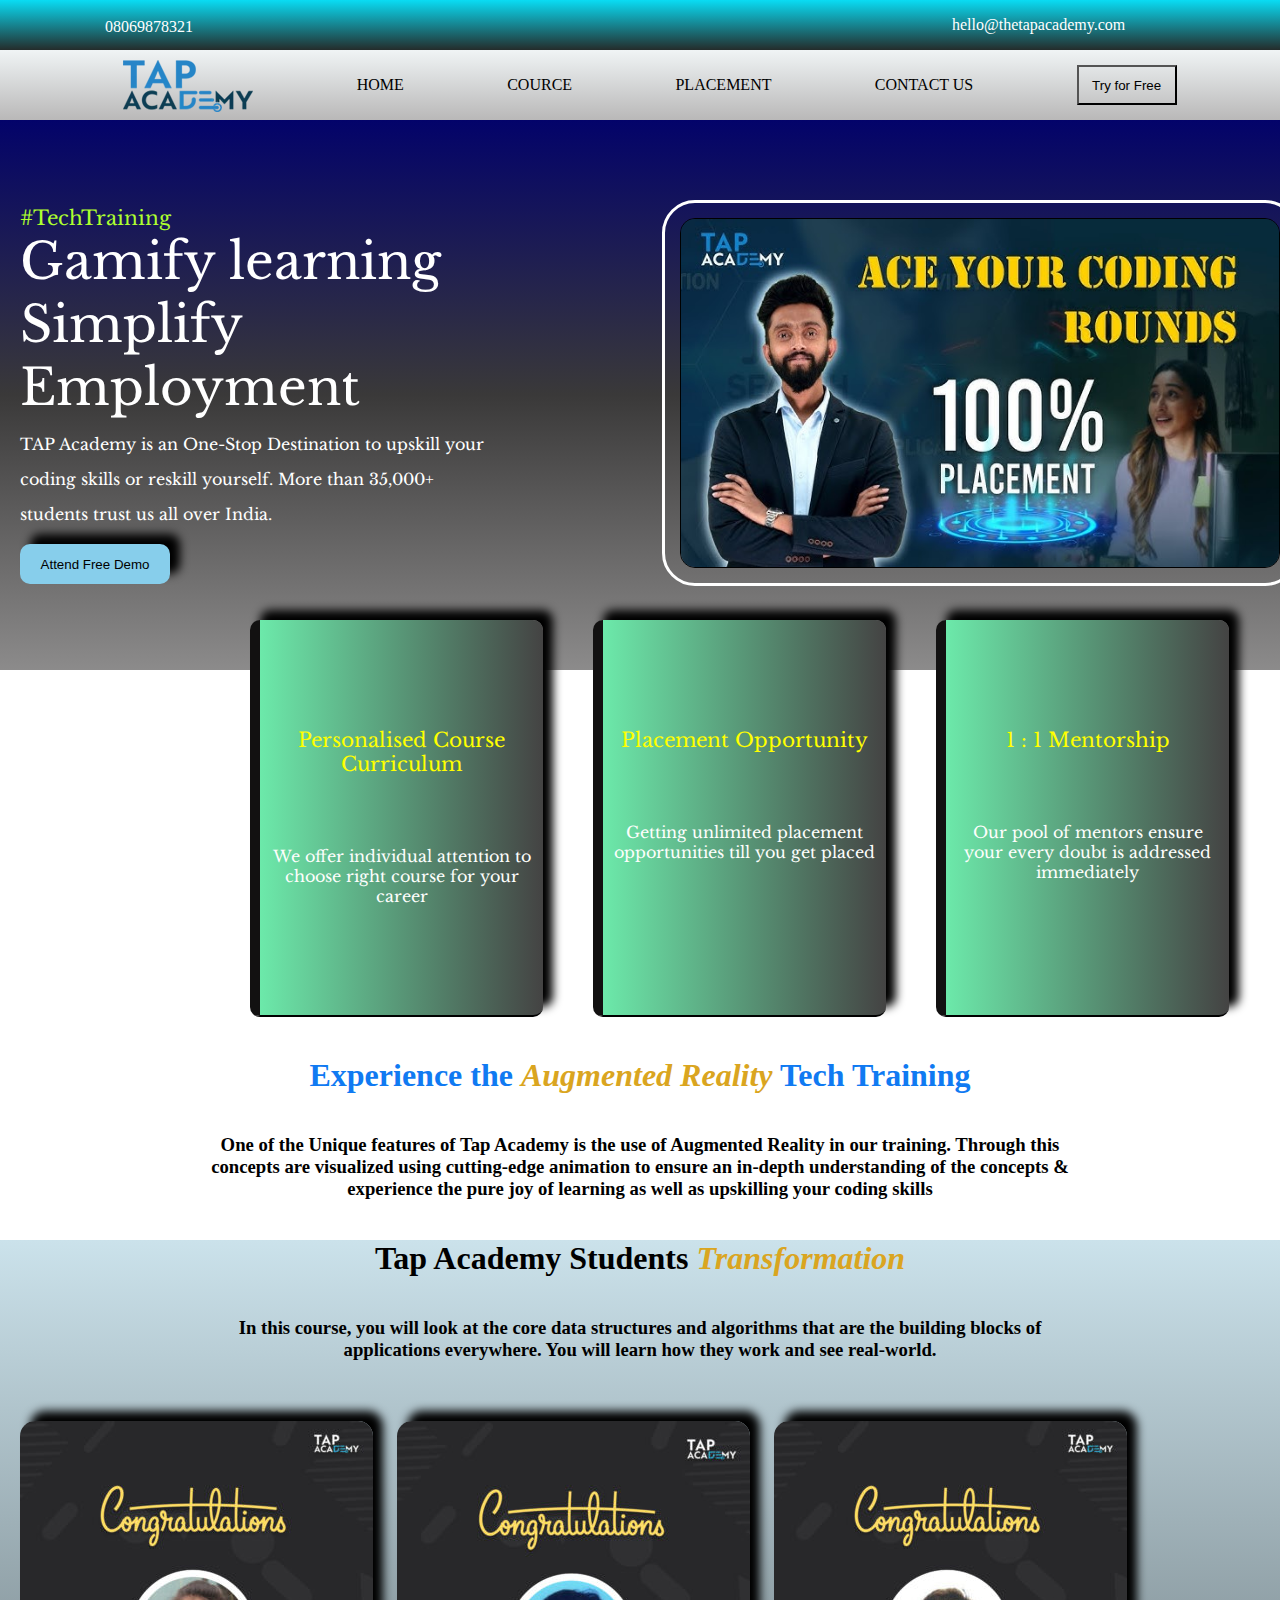
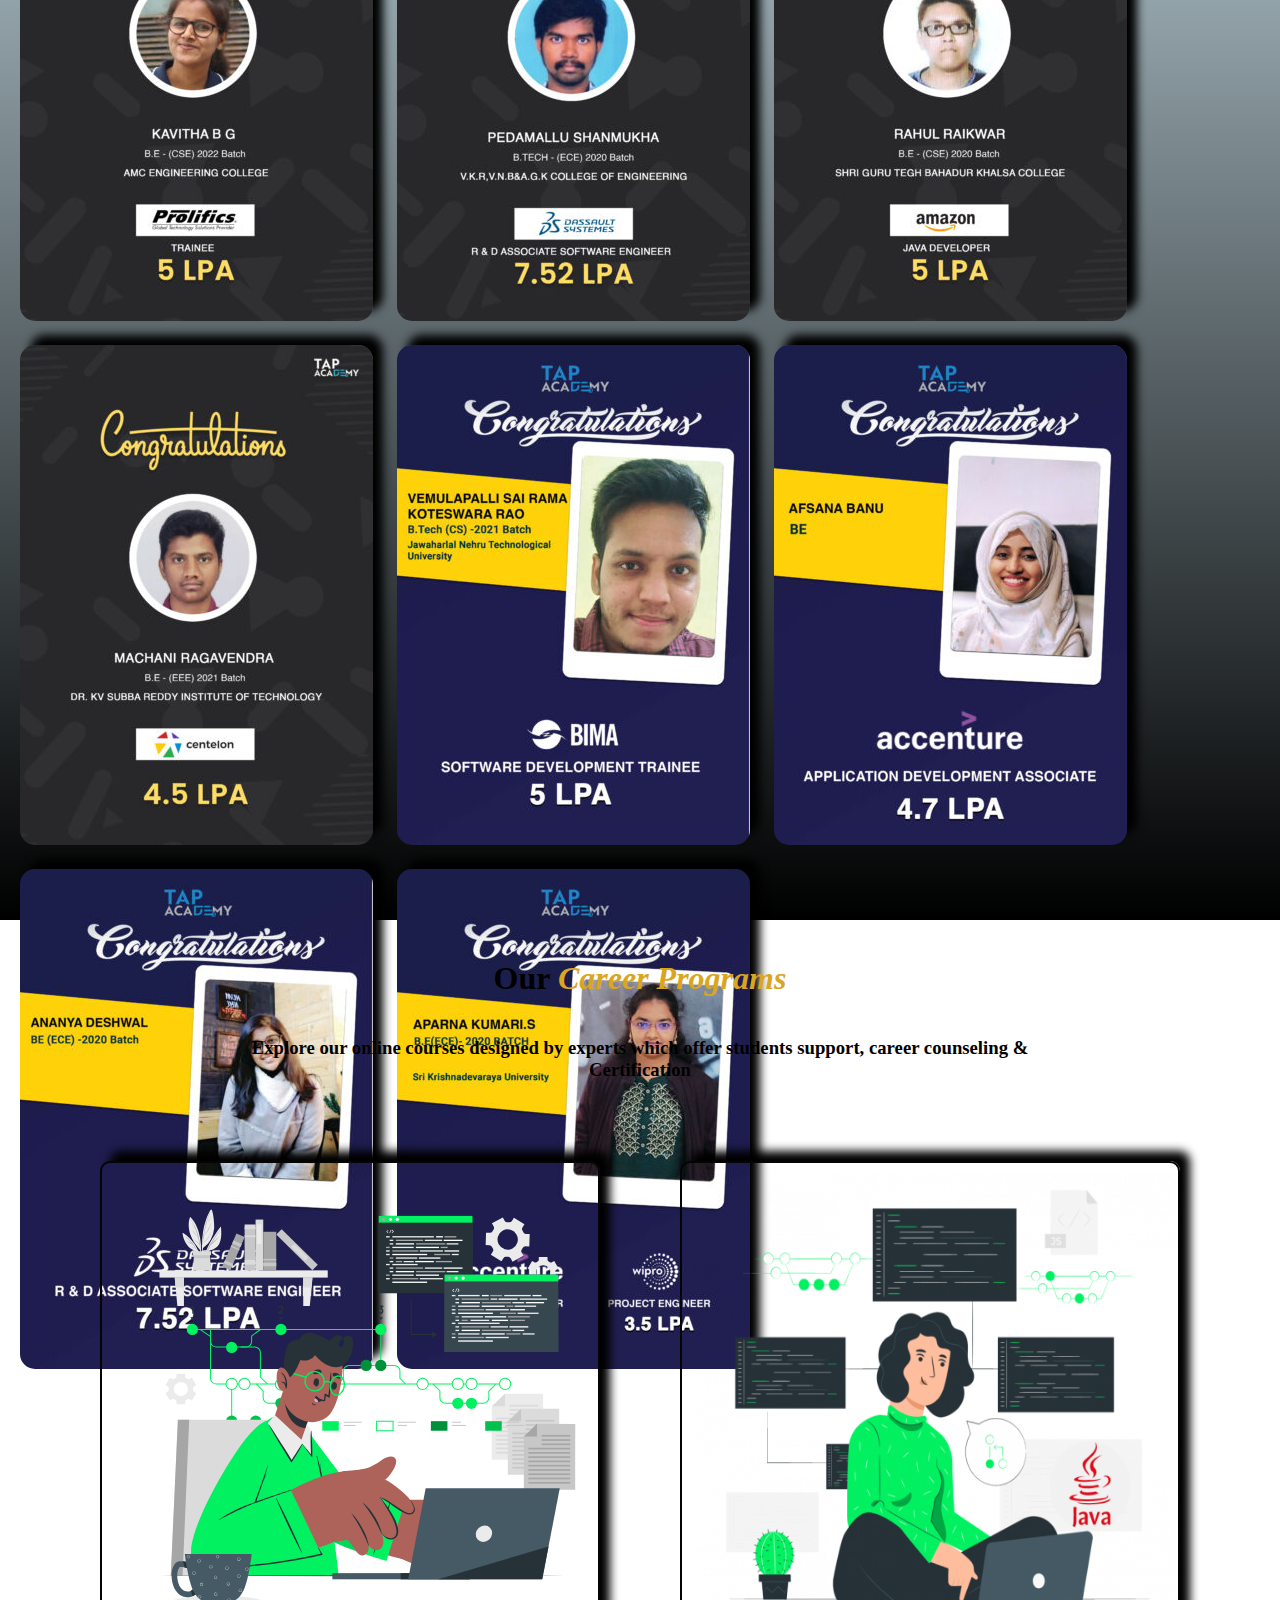
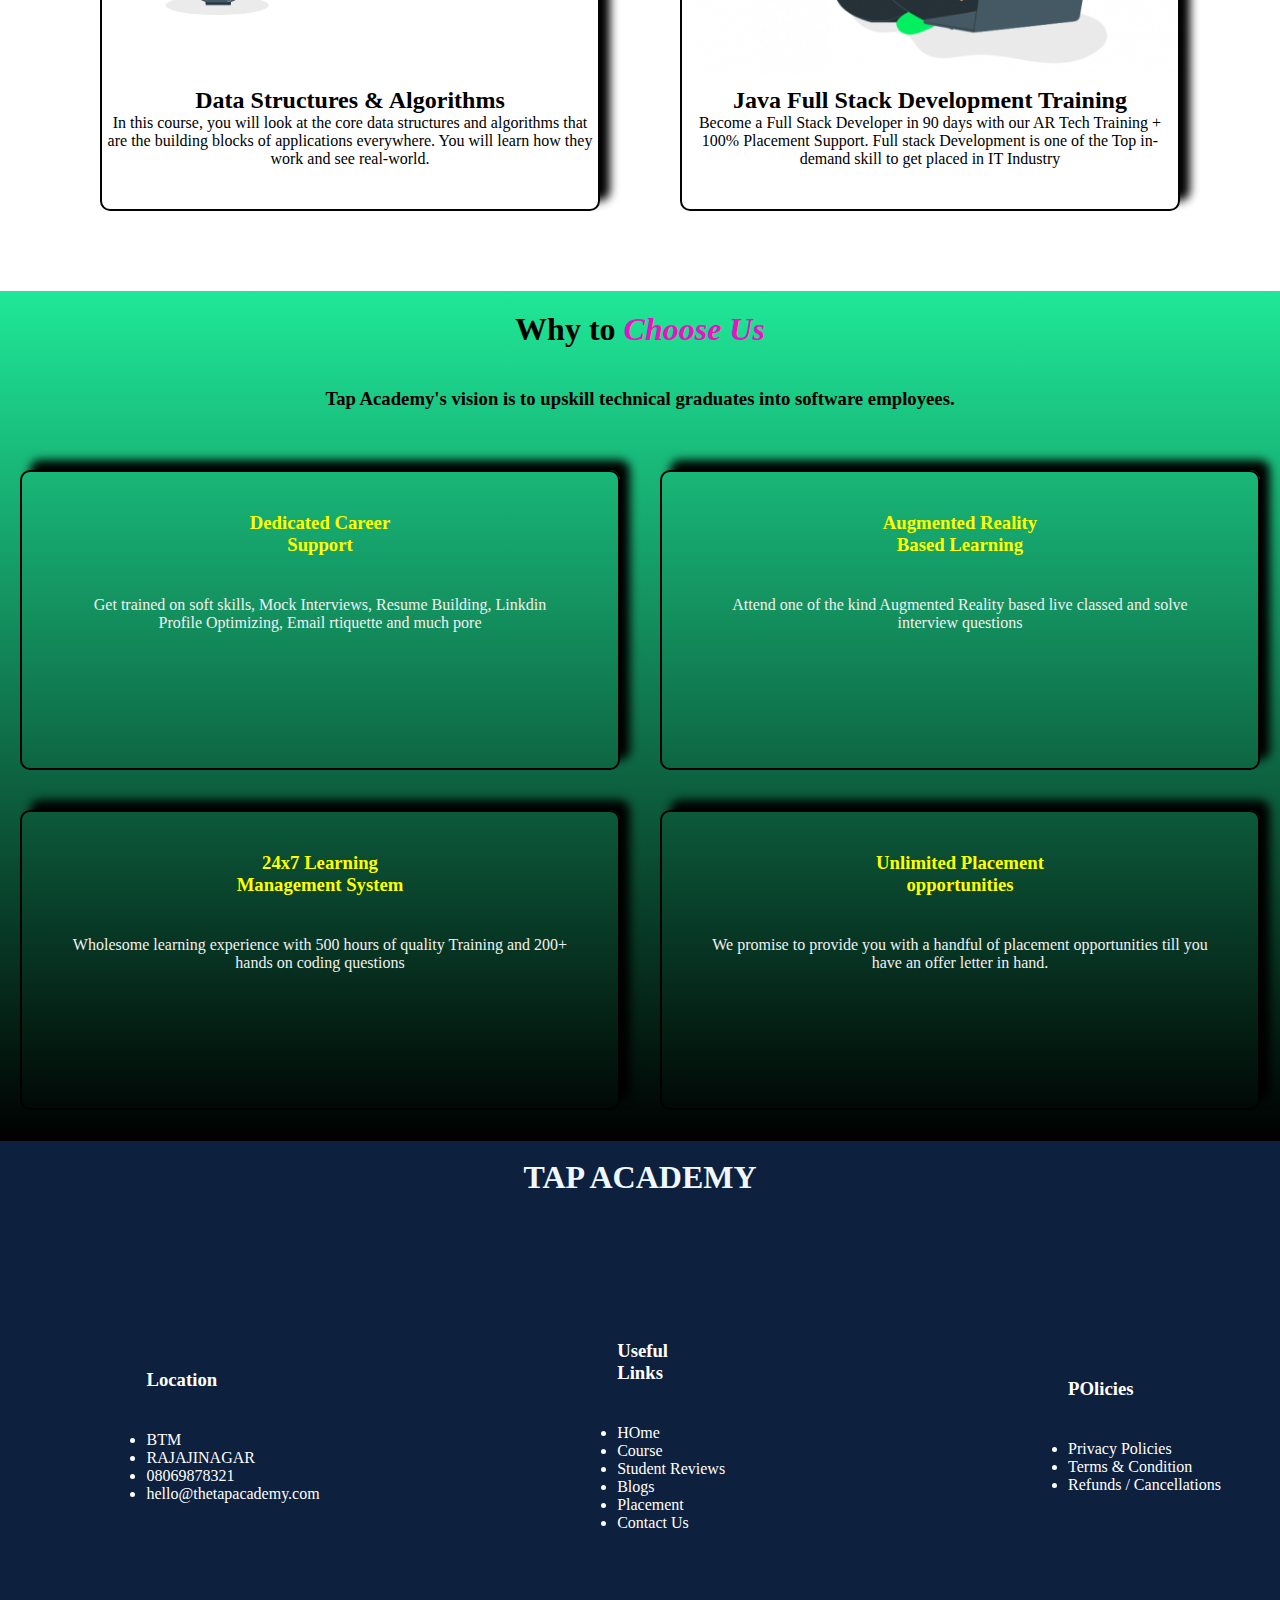
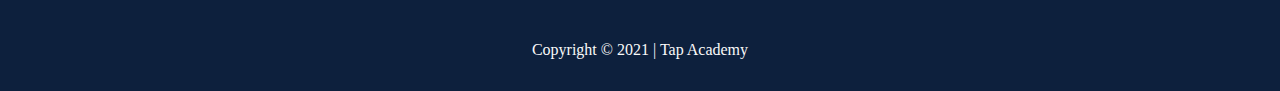
<file: index.html>
<!DOCTYPE html>
<html lang="en">
<head>
    <meta charset="UTF-8">
    <meta name="viewport" content="width=device-width, initial-scale=1.0">
    <title>Tap Academy</title>
    <link rel="stylesheet" href="tap.css">
    <link rel="stylesheet" href="https://cdnjs.cloudflare.com/ajax/libs/font-awesome/6.4.2/css/all.min.css" integrity="sha512-z3gLpd7yknf1YoNbCzqRKc4qyor8gaKU1qmn+CShxbuBusANI9QpRohGBreCFkKxLhei6S9CQXFEbbKuqLg0DA==" crossorigin="anonymous" referrerpolicy="no-referrer" />

</head>
<body>
    <header>
        <div class="nav-bar-1">
            <p><i class="fa-solid fa-phone icon1"></i>08069878321</p>
            <div class="icon">
                <p><i class="fa-solid fa-envelope icon2"></i><a href="mailto:hello@thetapacademy.com">hello@thetapacademy.com</a></p>
                <a href="https://www.youtube.com/@TAPACADEMY" target="_blank"><i class="fa-brands fa-youtube icon2"></i></a>
                <a href="https://www.instagram.com/tapacademy.online/" target="_blank"><i class="fa-brands fa-instagram icon2"></i></a>
            </div>
        </div>
        <div class="nav-bar-2">
            <div class="logo"><img src="tap-logo.webp" alt="tap academy logo"></div>
            <a href="index.html"><p class="nav-link">HOME</p></a>
            <div class="dropdown">
                <a href="" class="dropbtn nav-link" ><p class="nav-link">COURCE</p></a>
                <div class="dropdown-content">
                <a href="course1.html">Java Full Stack Course</a>
                <a href="">Data Structure and Algorithim</a>
                </div>
            </div>
            <a href="Placement.html" ><p class="nav-link">PLACEMENT</p></a>
            <a href="contact.html" ><p class="nav-link">CONTACT US</p></a>
            <button class="nav-but">Try for Free</button>
        </div>
    </header>
    <body>
        <div class="main-body">
            <div class="main-cont">
                <p style="font-size: 20px; color: greenyellow;">#TechTraining</p>
                <p style="font-size: 50px;">Gamify learning Simplify </p>
                <p style="font-size: 50px;">Employment</p>
                <p class="body-para">TAP Academy is an One-Stop Destination to upskill your</p>
                <p class="body-para">coding skills or reskill yourself. More than 35,000+</p>
                <p class="body-para">students trust us all over India.</p>
                <button class="demo-but">Attend Free Demo</button>
            </div>
            <div class="video">
                <a href="https://www.youtube.com/watch?v=YRE8jYq4Nvg" target="_blank"><img class="body-iframe-img" src="iframe.jpg" alt="" width="600" height="350"></a>
            </div>
        </div>
        <div class="container">
            <div class="sub-box">
                <i class="fa-solid fa-laptop fa-bounce box"></i>
                <p class="box-text">Personalised Course Curriculum</p>
                <p  class="box-2nd-con" style="text-align: center;">We offer individual attention to choose right course for your career</p>
            </div>
            <div class="sub-box">
                <i class="fa-solid fa-bag-shopping fa-bounce box"></i>
                <p class="box-text">Placement Opportunity</p>
                <p class="box-2nd-con"  style="text-align: center;">Getting unlimited placement opportunities till you get placed</p>
            </div>
            <div class="sub-box">
                <i class="fa-solid fa-headphones fa-bounce box"></i>
                <p class="box-text">1 : 1 Mentorship</p>
                <p  class="box-2nd-con" style="text-align: center;">Our pool of mentors ensure your every doubt is addressed immediately</p>
            </div>
        </div>
        <div class="second-body">
            <h1 style="color: rgb(16, 122, 242); text-align: center;">Experience the <i style="color: goldenrod;">Augmented Reality</i> Tech Training</h1>
            <h3 style="text-align: center;">One of the Unique features of Tap Academy is the use of Augmented Reality in our training.  Through this concepts are visualized using cutting-edge animation to ensure an in-depth understanding of the concepts & experience the pure joy of learning as well as upskilling your coding skills</h3>
        </div>
        <div class="placement">
            <h1 style="text-align: center;">
                Tap Academy Students <i  style="color: goldenrod;">Transformation</i>
            </h1>
            <h3 style="text-align: center;">In this course, you will look at the core data structures and algorithms that are the building blocks of applications everywhere. You will learn how they work and see real-world.</h3>
            <img src="p1.jpg" alt="">
            <img src="p2.jpg" alt="">
            <img src="p3.jpg" alt="">
            <img src="p4.jpg" alt="">
            <img src="p5.jpg" alt="">
            <img src="p6.jpg" alt="">
            <img src="p7.jpg" alt="">
            <img src="p8.jpg" alt="">
        </div>
        <h1 style="text-align: center;">
            Our <i  style="color: goldenrod;">Career Programs</i>
        </h1>
        <h3 style="text-align: center;">Explore our online courses designed by experts which offer students support, career counseling & Certification</h3>
        <div class="third-body">
            <div class="third-body-item">
                <img src="wel.svg" alt="" class="th-b-img">
                <h2 style="text-align: center;">
                    Data Structures & Algorithms</h2>
                <p style="text-align: center;">In this course, you will look at the core data structures and algorithms that are the building blocks of applications everywhere. You will learn how they work and see real-world.</p>
            </div>
            <div class="third-body-item">
                <img src="wel2.png" alt="" class="th-b-img">
                <h2 style="text-align: center;">Java Full Stack Development Training</h2>
                <p style="text-align: center;">Become a Full Stack Developer in 90 days with our AR Tech Training + 100% Placement Support. Full stack Development is one of the Top in-demand skill to get placed in IT Industry</p>
            </div>
        </div>
        <div class="forth-body">
            <h1 style="text-align: center; padding-top: 20px;">Why to <i style="color: rgb(241, 14, 195); ">Choose Us</i></h1>
            <h3 style="text-align: center;">Tap Academy's vision is to upskill technical graduates into software employees. </h3>
            <div class="forth-item" style="text-align: center;">
                <div class="fo-items">
                    <h3>
                    Dedicated Career Support
                    </h3>
                    <p>Get trained on soft skills, Mock Interviews, Resume Building, Linkdin Profile Optimizing, Email rtiquette and much pore</p>
                </div>
                <div class="fo-items">
                    <h3>
                        Augmented Reality Based Learning
                    </h3>
                <p>
                    Attend one of the kind Augmented Reality based live classed and solve interview questions
                </p>
            </div>
                <div class="fo-items">
                    <h3>
                        24x7 Learning Management System
                    </h3>
                    <p>
                        Wholesome learning experience with 500 hours of quality Training and 200+ hands on coding questions
                    </p>
                </div>
                <div class="fo-items">
                    <h3>
                        Unlimited Placement opportunities
                    </h3>
                    <p>
                        We promise to provide you with a handful of placement opportunities till you have an offer letter in hand.
                    </p>
            </div>
            </div>
        </div>
    </body>
    <footer>
        <div class="footer">
            <div class="footer-elements">
                <h3>Location</h3>
                <ul>
                    <li>BTM</li>
                    <li>RAJAJINAGAR</li>
                    <li>08069878321</li>
                    <li>hello@thetapacademy.com</li>
                </ul>
            </div>
            <div class="footer-elements">
                <h3>Useful Links</h3>
                <ul>
                    <li>HOme</li>
                    <li>Course</li>
                    <li>Student Reviews</li>
                    <li>Blogs</li>
                    <li>Placement</li>
                    <li>Contact Us</li>
                </ul>
            </div>
            <div class="footer-elements">
                <h3>POlicies</h3>
                <ul>
                    <li>Privacy Policies</li>
                    <li>Terms & Condition</li>
                    <li>Refunds / Cancellations</li>
                </ul>
            </div>
        </div>
        <p class="footerp" style="text-align: center;">Copyright © 2021 | Tap Academy</p>   
        <h4 style="text-align: center; font-size: xx-large; margin-top: -500px; color: aliceblue;">TAP ACADEMY</h4>            

    </footer>
</body>
</html>
</file>
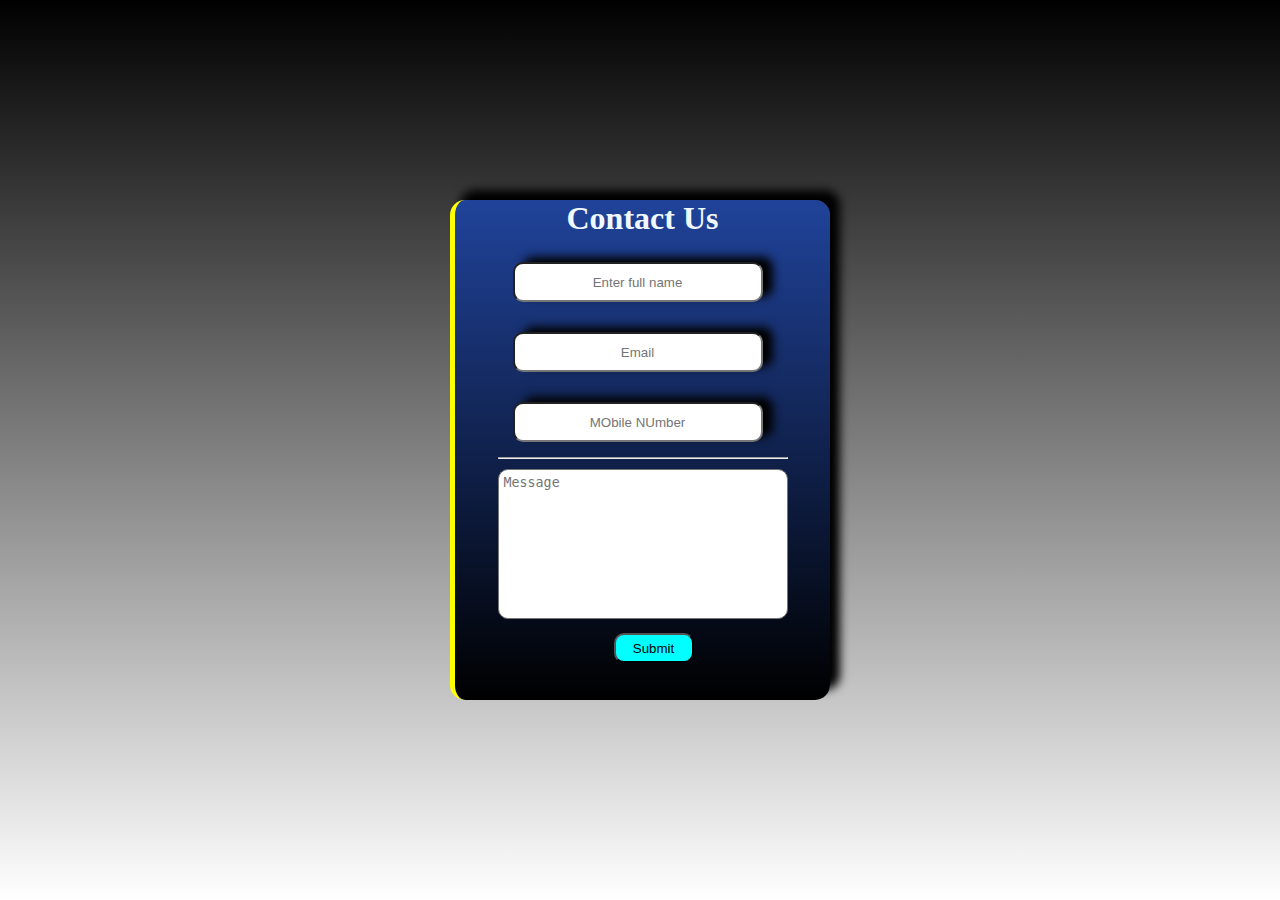
<file: contact.html>
<!DOCTYPE html>
<html lang="en">
<head>
    <meta charset="UTF-8">
    <meta name="viewport" content="width=device-width, initial-scale=1.0">
    <title>Document</title>
    <link rel="stylesheet" href="contact.css">
</head>
<body>
    <div class="contact">
        <div class="main-con">
            <div class="container">
                <form action="">
                    <h1>Contact Us</h1>
                    <label for="name"></label>
                    <input class="form" type="text" id="name" placeholder="Enter full name" style="text-align: center;"><br>
                    <label for="email"></label>
                    <input class="form" type="text" name="" id="email" placeholder="Email" style="text-align: center;"><br>
                    <label for="mob-number" ></label>
                    <input class="form" type="text" id="mob-number" maxlength="10" placeholder="MObile NUmber" style="text-align: center;"><br>
                    <hr>
                    <textarea name="" id="" placeholder="Message"></textarea><br>
                    <button>Submit</button>
                </form>
            </div>  
        </div>
         
    </div>
</body>
</html>
</file>
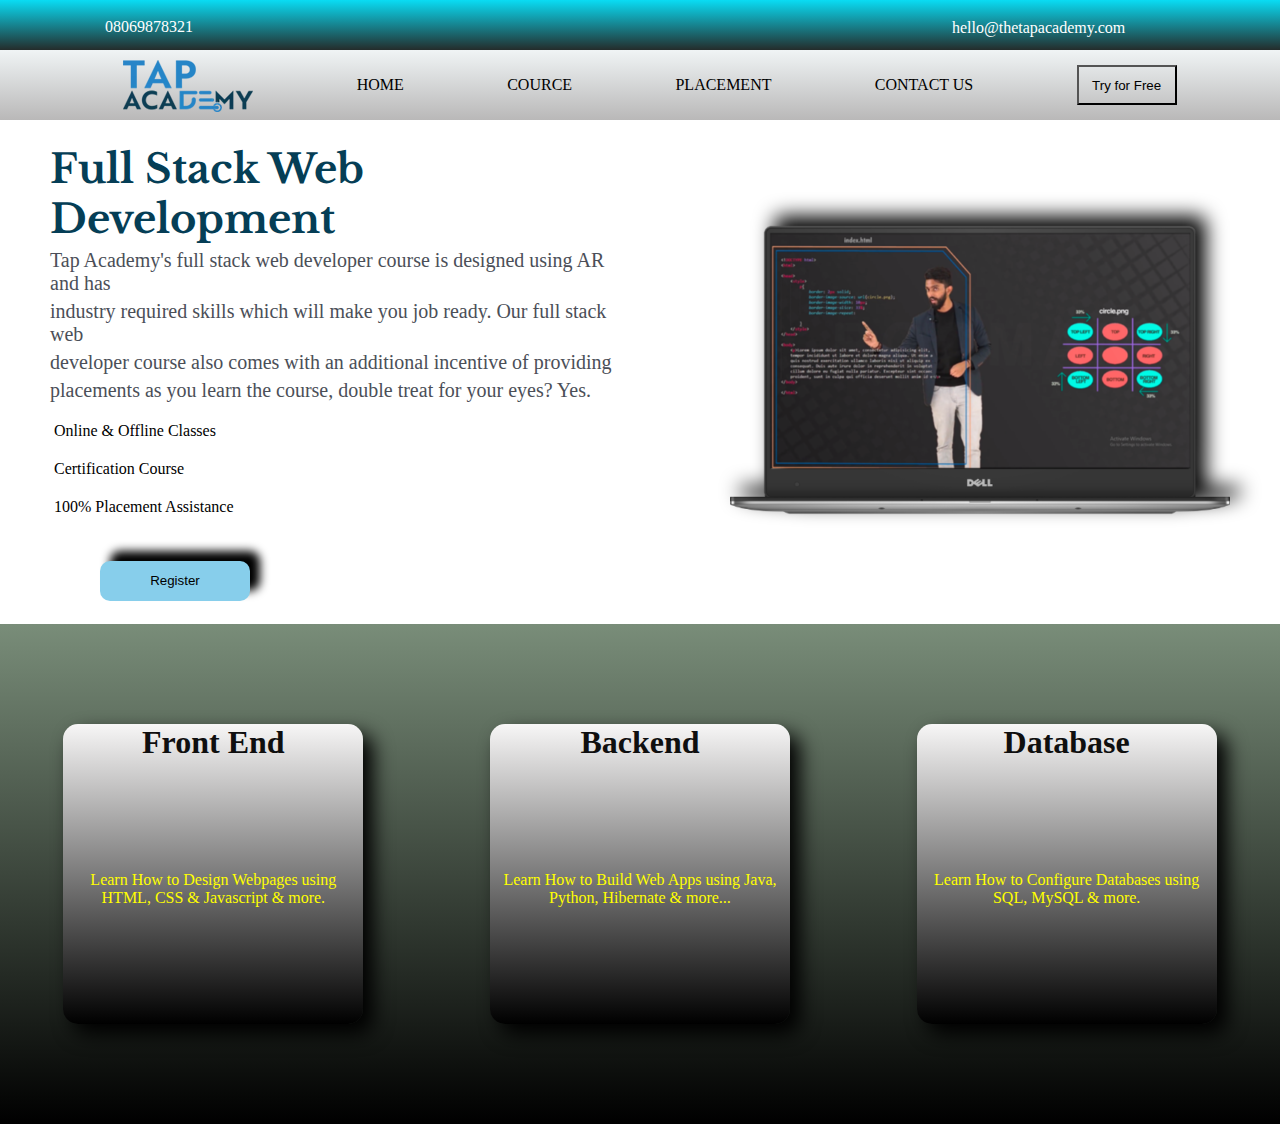
<file: course1.html>
<!DOCTYPE html>
<html lang="en">
<head>
    <meta charset="UTF-8">
    <meta name="viewport" content="width=device-width, initial-scale=1.0">
    <title>Document</title>
    <link rel="stylesheet" href="course.css">
    <link rel="stylesheet" href="https://cdnjs.cloudflare.com/ajax/libs/font-awesome/6.4.2/css/all.min.css" integrity="sha512-z3gLpd7yknf1YoNbCzqRKc4qyor8gaKU1qmn+CShxbuBusANI9QpRohGBreCFkKxLhei6S9CQXFEbbKuqLg0DA==" crossorigin="anonymous" referrerpolicy="no-referrer" />
</head>
<body>
    <header>
        <div class="nav-bar-1">
            <p><i class="fa-solid fa-phone icon1"></i>08069878321</p>
            <div class="icon">
                <p><i class="fa-solid fa-envelope icon2"></i><a href="mailto:hello@thetapacademy.com">hello@thetapacademy.com</a></p>
                <a href="https://www.youtube.com/@TAPACADEMY" target="_blank"><i class="fa-brands fa-youtube icon2"></i></a>
                <a href="https://www.instagram.com/tapacademy.online/" target="_blank"><i class="fa-brands fa-instagram icon2"></i></a>
            </div>
        </div>
        <div class="nav-bar-2">
            <div class="logo"><img src="tap-logo.webp" alt="tap academy logo"></div>
            <a href="index.html"><p class="nav-link">HOME</p></a>
            <div class="dropdown">
                <a href="" class="dropbtn nav-link" ><p class="nav-link">COURCE</p></a>
                <div class="dropdown-content">
                <a href="course1.html">Java Full Stack Course</a>
                <a href="">Data Structure and Algorithim</a>
                </div>
            </div>
            <a href="Placement.html" ><p class="nav-link">PLACEMENT</p></a>
            <a href="contact.html" ><p class="nav-link">CONTACT US</p></a>
            <button class="nav-but">Try for Free</button>
        </div>
    </header>
    <section class="container">
        <div class="con-1">
            <h1>Full Stack Web Development</h1>
            <div class="con-para">
                <p>Tap Academy's full stack web developer course is designed using AR and has</p> 
                <p>industry required skills which will make you job ready. Our full stack web</p>
                <p> developer course also comes with an additional incentive of providing</p> 
                <p>placements as you learn the course, double treat for your eyes? Yes.</p>
            </div>
            <div class="icons">
                <div class="icon">
                    <i class="fa-solid fa-laptop icon-item"></i>
                    <p>Online & Offline Classes</p>
                </div>
                <div class="icon">
                    <i class="fa-solid fa-certificate icon-item "></i>
                    <p>
                        Certification Course
                    </p>
                </div>
                <div class="icon">
                    <i class="fa-regular fa-handshake icon-item "></i>
                    <p>
                        100% Placement
                        Assistance
                    </p>
                </div>
            </div>
            <button class="demo-but">Register</button>
        </div>
        <div class="con-2">
            <img src="course1.png" alt="" style=" filter: drop-shadow(10px -10px 10px);">
        </div>
    </section>
    <div class="second-body">
        <div class="items">
            <h1 style="text-align: center;">Front End</h1>
            <div class="full"><i class="fa-solid fa-laptop "></i></div>
            <p style="text-align: center;">Learn How to Design Webpages using HTML, CSS & Javascript & more.</p>
        </div>
        <div class="items">
            <h1 style="text-align: center;">Backend</h1>
            <div class="full"><i class="fa-solid fa-file "></i></div>
            <p style="text-align: center;">Learn How to Build Web Apps using Java, Python, Hibernate & more...</p>
        </div>
        <div class="items">
            <h1 style="text-align: center;">Database</h1>
            <div class="full"><i class="fa-solid fa-database "></i></div>
            <p style="text-align: center;">Learn How to Configure Databases using SQL, MySQL & more.</p>
        </div>
    </div>
</body>
</html>
</file>
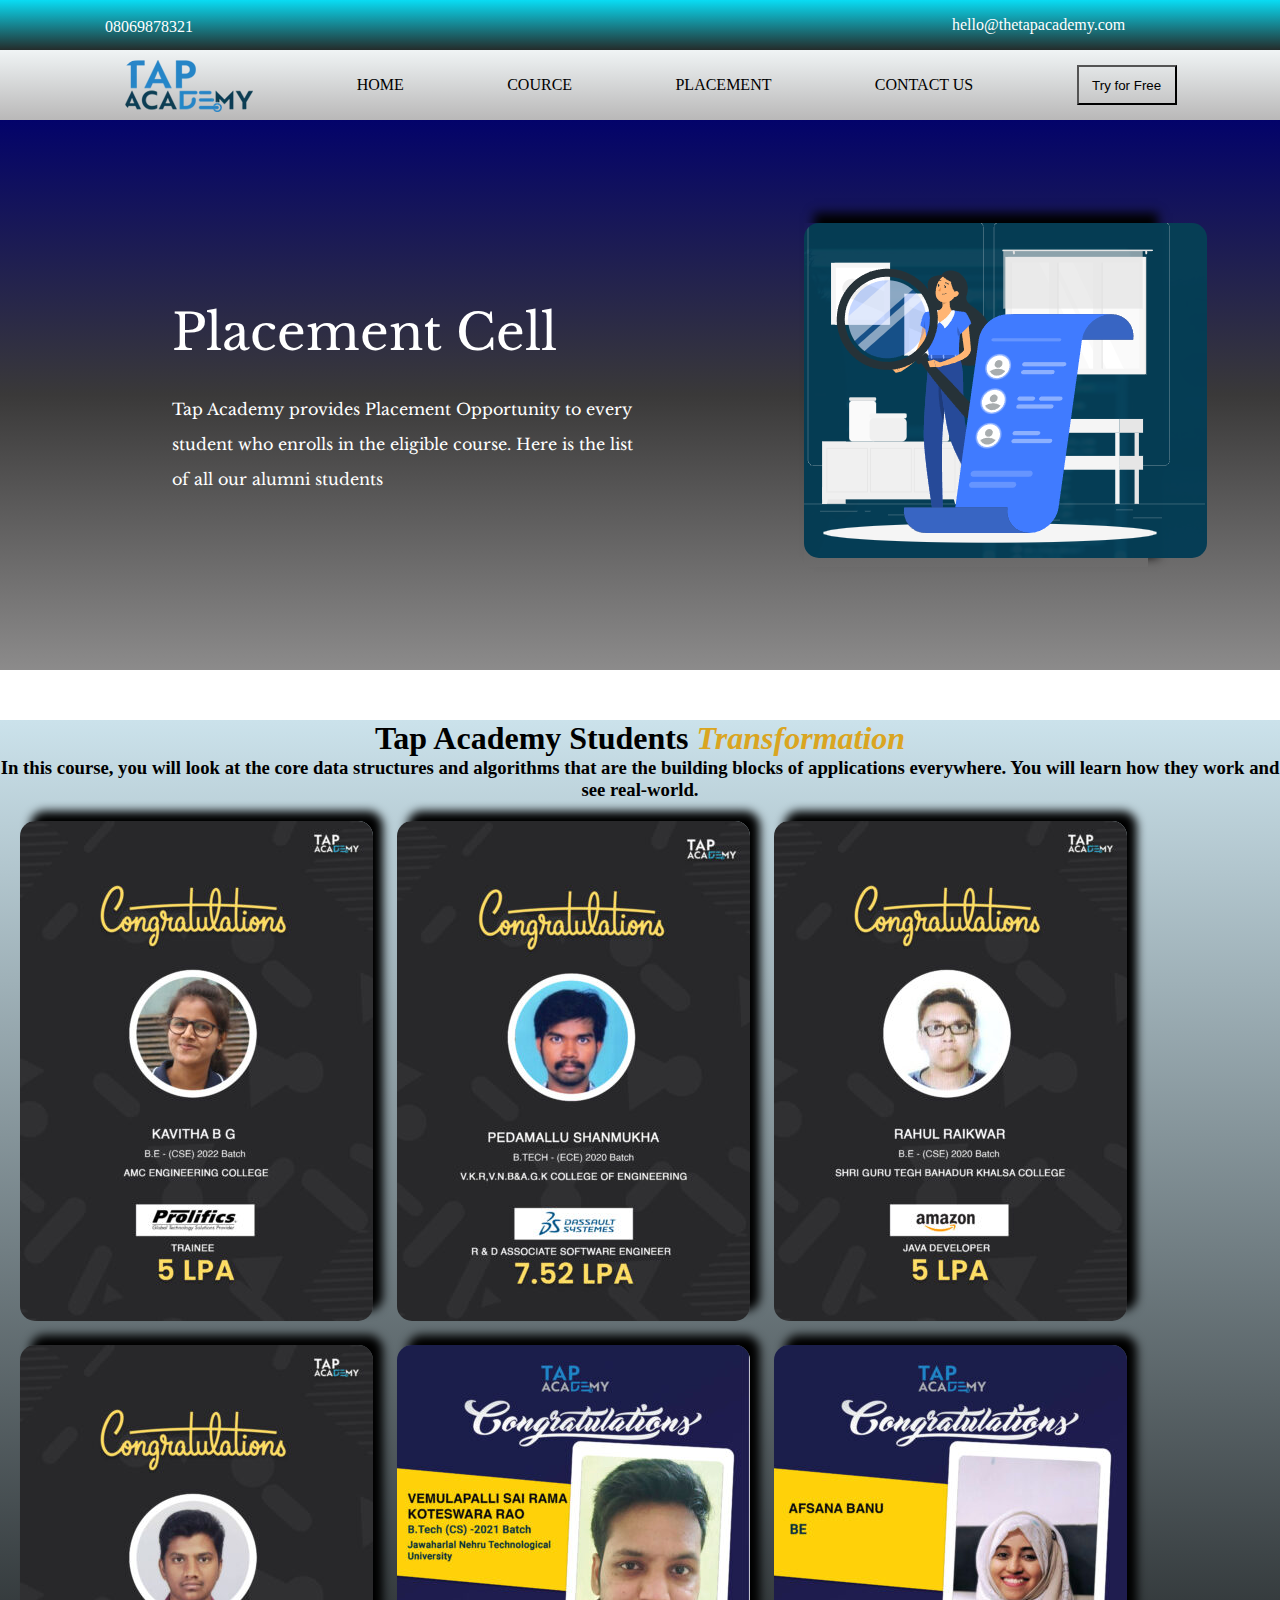
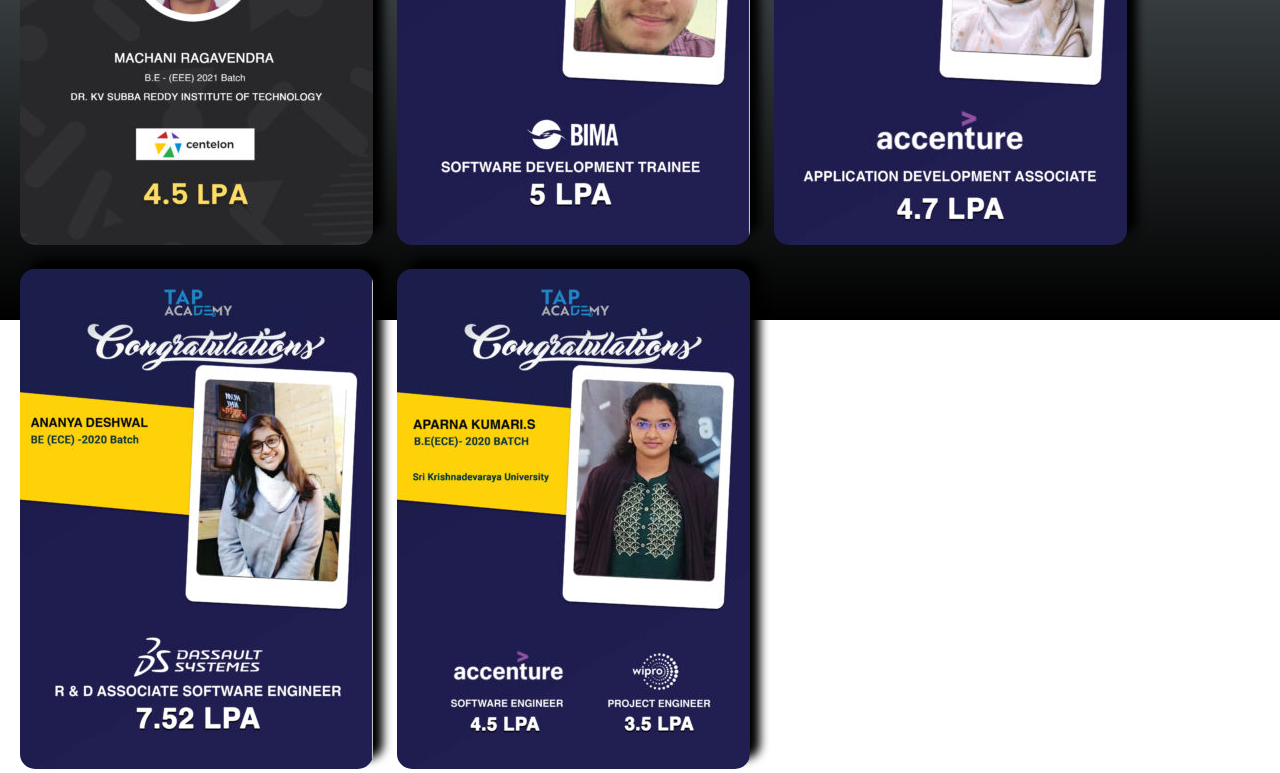
<file: Placement.html>
<!DOCTYPE html>
<html lang="en">
<head>
    <meta charset="UTF-8">
    <meta name="viewport" content="width=device-width, initial-scale=1.0">
    <title>Placement</title>
    <link rel="stylesheet" href="Placement.css">
    <link rel="stylesheet" href="https://cdnjs.cloudflare.com/ajax/libs/font-awesome/6.4.2/css/all.min.css" integrity="sha512-z3gLpd7yknf1YoNbCzqRKc4qyor8gaKU1qmn+CShxbuBusANI9QpRohGBreCFkKxLhei6S9CQXFEbbKuqLg0DA==" crossorigin="anonymous" referrerpolicy="no-referrer" />
</head>
<body>
    <header>
        <div class="nav-bar-1">
            <p><i class="fa-solid fa-phone icon1"></i>08069878321</p>
            <div class="icon">
                <p><i class="fa-solid fa-envelope icon2"></i><a href="mailto:hello@thetapacademy.com">hello@thetapacademy.com</a></p>
                <a href="https://www.youtube.com/@TAPACADEMY" target="_blank"><i class="fa-brands fa-youtube icon2"></i></a>
                <a href="https://www.instagram.com/tapacademy.online/" target="_blank"><i class="fa-brands fa-instagram icon2"></i></a>
            </div>
        </div>
        <div class="nav-bar-2">
            <div class="logo"><img src="tap-logo.webp" alt="tap academy logo"></div>
            <a href="index.html"><p class="nav-link">HOME</p></a>
            <div class="dropdown">
                <a href="" class="dropbtn nav-link" ><p class="nav-link">COURCE</p></a>
                <div class="dropdown-content">
                <a href="course1.html">Java Full Stack Course</a>
                <a href="course2.html">Data Structure and Algorithim</a>
                </div>
            </div>
            <a href="" ><p class="nav-link">PLACEMENT</p></a>
            <a href="contact.html" ><p class="nav-link">CONTACT US</p></a>
            <button class="nav-but">Try for Free</button>
        </div>
    </header>
    <div class="main-body">
        <div class="main-cont">
            <p style="font-size: 50px;">Placement Cell</p> <br>
            <p class="body-para">Tap Academy provides Placement Opportunity to every</p>
            <p class="body-para">student who enrolls in the eligible course. Here is the list</p>
            <p class="body-para">of all our alumni students </p>
        </div>
        <div class="image">
            <img src="pla.png" alt="">
        </div>
    </div>
    <div class="placement">
        <h1 style="text-align: center;">
            Tap Academy Students <i  style="color: goldenrod;">Transformation</i>
        </h1>
        <h3 style="text-align: center;">In this course, you will look at the core data structures and algorithms that are the building blocks of applications everywhere. You will learn how they work and see real-world.</h3>
        <img src="p1.jpg" alt="">
        <img src="p2.jpg" alt="">
        <img src="p3.jpg" alt="">
        <img src="p4.jpg" alt="">
        <img src="p5.jpg" alt="">
        <img src="p6.jpg" alt="">
        <img src="p7.jpg" alt="">
        <img src="p8.jpg" alt="">
    </div>
</body>
</html>
</file>
<file: tap.css>
@import url('https://fonts.googleapis.com/css2?family=Kalam&family=Kaushan+Script&family=Libre+Baskerville:wght@700&family=Oswald:wght@300&family=Playpen+Sans:wght@100&family=Raleway:wght@300&family=Satisfy&family=Sedgwick+Ave+Display&family=Shadows+Into+Light&family=Sometype+Mono:wght@500&family=Tektur&display=swap');

*{
    padding: 0px;
    margin: 0px;
    box-sizing: border-box;
}

a{
    text-decoration: none;
    color: white;
}

.nav-bar-1{
    width: 100%;
    height: 50px;
    display: flex;
    align-items: center;
    background: linear-gradient(rgb(9, 220, 244),rgb(36, 44, 43));
    color: white;
}
.icon1{
    margin-left: 100px;
    padding-right: 5px;
    font-size: 20px;
}
.icon{
    display: flex;
    margin-left: 55%;
    align-items: center;
}
.icon2{
    margin-left: 50px;
    padding-right: 5px;
}
.nav-bar-2{
    width: 100%;
    height: 70px;
    display: flex;
    align-items: center;
    justify-content: space-evenly;
    background: linear-gradient(rgb(240, 244, 245),rgb(185, 184, 184));
    color: rgb(8, 7, 7);
    font-family:'Times New Roman', Times, serif ;
}
.nav-link{
     color: black;
     
    
}
.nav-link:hover{
    color: blue;
    border-bottom: 3px solid rgb(250, 3, 3);
}
.logo{
    padding-top: 5px;
    margin-left: 20px;
}

.dropbtn {
    cursor: pointer;
  }
  .dropdown {
    position: relative;
    display: inline-block;
  }
  .dropdown-content {
    display: none;
    position: absolute;
    background-color: #f9f9f9;
    min-width: 260px;
    box-shadow: 0px 8px 16px 0px rgba(0,0,0,0.2);
    z-index: 1;
  }
  .dropdown-content a {
    color: black;
    padding: 12px 16px;
    text-decoration: none;
    display: block;
  }
  .dropdown-content a:hover {background-color: #f1f1f1}
  .dropdown:hover .dropdown-content {
    display: block;
  }
 
 .nav-but{
    width: 100px;
    height: 40px;
    cursor: pointer;
    background:none
    
 } 
 
 .main-body{
    height: 550px;
    width: 100%;
    display: flex;
    justify-content: center;
    align-items: center;
    background: linear-gradient(rgb(3, 3, 106), rgb(58, 57, 57),rgb(140, 139, 139));
 }
 .main-cont{
    color: white;
    margin: 20px;
    font-family: Libre Baskerville;
 }
 .body-iframe-img{
    margin-left: 10px;
    border: 1px solid black;
    border-radius: 15px;
    outline: 3px solid white;
    outline-offset: 15px;
}
.body-para{
    padding-top: 15px;
}
.demo-but{
    height: 40px;
    width: 150px;
    border: white;
    box-shadow: 10px -10px 10px;
    margin-top: 20px;
    border-radius: 10px;
    background-color: skyblue;
}
.demo-but:active{
    box-shadow: 5px -5px 5px; 
}
.container{
    display: flex;
    justify-content: flex;
    align-items: center;
    margin-left:250px;
 
}
.sub-box{
    margin-top: -50px;
    margin-right: 50px;
    height: 397px;
    width: 293px;
    border-left: 10px solid rgb(18, 17, 17);
    background:linear-gradient(to right,rgb(108, 233, 170),rgb(68, 67, 67));
    border-bottom: 2px solid black;
    box-shadow: 10px -10px 10px;
    border-radius: 10px;
}
.box{
    margin: 50px 10px 10px 115px;
    font-size: 50px;
    color: rgb(249, 245, 245);
}
.box-text{
    text-align: center;
    margin-top: 50px;
    font-size: 20px;
    font-family: Libre Baskerville;
    color: yellow;
}
.box-2nd-con{
    margin-top: 60px;
    padding: 10px;
    color: rgb(253, 254, 252);
    font-family: Libre Baskerville;
}
h1 ,h3{
    margin-top: 40px;
    margin-bottom: 40px;
    margin-left: 200px;
    margin-right: 200px;
}
.placement{
    height: 1280px;
    background: linear-gradient(to bottom,rgb(203, 226, 235),black);
}
.placement img{
    margin-left: 20px;
    margin-top: 20px;
    border-radius: 15px;
    box-shadow: 10px -10px 10px;
}
.third-body{
    display: flex;
    justify-content: center;
    align-items: center;
}
.third-body-item{
    width: 500px;
    height: 650px;
    border: 2px solid rgb(4, 4, 4);
    border-radius: 10px;
    box-shadow: 10px -10px 10px;
    margin: 40px;
}
.th-b-img{
    width: 500px;
    height: 500px;
    margin: 10px;
    background-size: cover;
}
.forth-body{
    width: 100%;
    height: 850px;
    background:linear-gradient(to bottom, rgb(31, 232, 152),black)
}
.forth-item{
    display: flex;
    justify-content: center;
    flex-wrap: wrap;
}
.fo-items{
    width: 600px;
    height: 300px;
    color: #f1f1f1;
    border: 2px solid black;
    border-radius: 10px;
    box-shadow: 10px -10px 10px black;
    margin: 20px;
}
.fo-items p{
    padding-left: 50px;
    padding-right: 50px;
}
.fo-items h3{
    color: yellow;
}
.footer{
    height: 550px;
    background-color: rgb(13, 32, 61);
    display: flex;
    justify-content: center;
    align-items: center;
    color: white;
}
.footer-elements ul li{
    margin-left: 200px;
    
}
.footerp{
    margin-top: -50px;
    color: #f9f9f9;
}
</file>
<file: contact.css>
*{
    padding: 0px;
    margin: 0px;
    box-sizing: border-box;
    
}
body{
    background:linear-gradient(to bottom,black ,white)
}
.contact{
    display: flex;
    align-items: center;
    justify-content: center;
    height: 100vh;
}

.container{
    height: 500px;
    width: 380px;
    background: linear-gradient(to bottom,rgb(32, 67, 154),rgb(0, 0, 0));
    box-shadow: 10px -10px 10px black;
    border-left: 5px solid yellow;
    border-radius: 15px;
    display: flex;
    justify-content: center;
    
}

h1{
    text-align: center;
    color: aliceblue;
    margin-bottom: 10px;
}
.form{
    margin: 15px;
    width: 250px;
    height: 40px;
    border-radius: 10px;
    box-shadow: 10px -5px 10px;
}
input:hover{
    box-shadow: 5px 5px 25px yellow;
}
textarea{
    width: 290px;
    height: 150px;
    padding: 5px;
    border-radius: 10px;
    resize: none;
    margin-top: 10px;
}
button{
    margin-left: 40%;
    margin-top: 10px;
    width: 80px;
    height: 30px;
    border-radius: 10px;
    background-color: aqua;
}
</file>
<file: course.css>
@import url('https://fonts.googleapis.com/css2?family=Kalam&family=Kaushan+Script&family=Libre+Baskerville:wght@700&family=Oswald:wght@300&family=Playpen+Sans:wght@100&family=Raleway:wght@300&family=Satisfy&family=Sedgwick+Ave+Display&family=Shadows+Into+Light&family=Sometype+Mono:wght@500&family=Tektur&display=swap');


*{
    padding: 0px;
    margin: 0px;
    box-sizing: border-box;
}

a{
    text-decoration: none;
    color: white;
}

.nav-bar-1{
    width: 100%;
    height: 50px;
    display: flex;
    align-items: center;
    background: linear-gradient(rgb(9, 220, 244),rgb(36, 44, 43));
    color: white;
}
.icon1{
    margin-left: 100px;
    padding-right: 5px;
    font-size: 20px;
}
.icon{
    display: flex;
    margin-left: 55%;
    align-items: center;
    margin-bottom: 15px;
}
.icon2{
    margin-left: 50px;
    padding-right: 5px;
}
.nav-bar-2{
    width: 100%;
    height: 70px;
    display: flex;
    align-items: center;
    justify-content: space-evenly;
    background: linear-gradient(rgb(240, 244, 245),rgb(185, 184, 184));
    color: rgb(8, 7, 7);
    font-family:'Times New Roman', Times, serif ;
}
.nav-link{
     color: black;
     
    
}
.nav-link:hover{
    color: blue;
    border-bottom: 3px solid rgb(250, 3, 3);
}
.logo{
    padding-top: 5px;
    margin-left: 20px;
}
.dropbtn {
    cursor: pointer;
  }
  .dropdown {
    position: relative;
    display: inline-block;
  }
  .dropdown-content {
    display: none;
    position: absolute;
    background-color: #f9f9f9;
    min-width: 260px;
    box-shadow: 0px 8px 16px 0px rgba(0,0,0,0.2);
    z-index: 1;
  }
  .dropdown-content a {
    color: black;
    padding: 12px 16px;
    text-decoration: none;
    display: block;
  }
  .dropdown-content a:hover {background-color: #f1f1f1}
  .dropdown:hover .dropdown-content {
    display: block;
  }
 
 .nav-but{
    width: 100px;
    height: 40px;
    cursor: pointer;
    background:none
 } 

 .container{
    display: flex;
    justify-content: center;
    align-items: center;
    
 }
.con-1{
    margin-left: 50px;
    margin-right: 50px;
}
.con-2{
    margin-left: 50px;
    margin-right: 50px;
}
.con-1>h1{
    font-family: Libre Baskerville;
    font-size: 40px;
    color: #053e56;
}
.con-para>p{
    margin-top: 5px;
    margin-bottom: 5px;
    font-size: 20px;
}
.con-para{
    color: #4B4F58;
}
.icons{
    margin-left: -700px;
    margin-top: 10px;
}
.icon-item{
    font-size: 30px;
    color: #053e56;
}
.icon{
    margin-top: 20px;
}
.demo-but{
    height: 40px;
    width: 150px;
    border: white;
    box-shadow: 10px -10px 10px;
    margin-top: 30px;
    margin-left: 50px;
    border-radius: 10px;
    background-color: skyblue;
}
.demo-but:active{
    box-shadow: 5px -5px 5px; 
}
.second-body{
    width: 100%;
    height: 500px;
    background : linear-gradient(to bottom, rgb(121, 141, 121),black);
    display: flex;
    justify-content: space-around;
    align-items: center;
}
.items{
    height: 300px;
    width: 300px;
    background : linear-gradient(to bottom, rgb(247, 246, 246),black);
    border-radius: 15px;
    box-shadow: 10px 10px 20px;
}
.items>h1{
    color: rgb(15, 15, 15);
}
.items>p{
    color: yellow;
    padding: 10px;
}
.full{
   display: flex;
   justify-content: center;
   align-items: center;
   margin: 50px;
}
.full>i{
    font-size: 50px;
}
</file>
<file: Placement.css>
@import url('https://fonts.googleapis.com/css2?family=Kalam&family=Kaushan+Script&family=Libre+Baskerville:wght@700&family=Oswald:wght@300&family=Playpen+Sans:wght@100&family=Raleway:wght@300&family=Satisfy&family=Sedgwick+Ave+Display&family=Shadows+Into+Light&family=Sometype+Mono:wght@500&family=Tektur&display=swap');

*{
    padding: 0px;
    margin: 0px;
    box-sizing: border-box;
}

a{
    text-decoration: none;
    color: white;
}

.nav-bar-1{
    width: 100%;
    height: 50px;
    display: flex;
    align-items: center;
    background: linear-gradient(rgb(9, 220, 244),rgb(36, 44, 43));
    color: white;
}
.icon1{
    margin-left: 100px;
    padding-right: 5px;
    font-size: 20px;
}
.icon{
    display: flex;
    margin-left: 55%;
    align-items: center;
}
.icon2{
    margin-left: 50px;
    padding-right: 5px;
}
.nav-bar-2{
    width: 100%;
    height: 70px;
    display: flex;
    align-items: center;
    justify-content: space-evenly;
    background: linear-gradient(rgb(240, 244, 245),rgb(185, 184, 184));
    color: rgb(8, 7, 7);
    font-family:'Times New Roman', Times, serif ;
}
.nav-link{
     color: black;
     
    
}
.nav-link:hover{
    color: blue;
    border-bottom: 3px solid rgb(250, 3, 3);
}
.logo{
    padding-top: 5px;
    margin-left: 20px;
}

.dropbtn {
    cursor: pointer;
  }
  .dropdown {
    position: relative;
    display: inline-block;
  }
  .dropdown-content {
    display: none;
    position: absolute;
    background-color: #f9f9f9;
    min-width: 260px;
    box-shadow: 0px 8px 16px 0px rgba(0,0,0,0.2);
    z-index: 1;
  }
  .dropdown-content a {
    color: black;
    padding: 12px 16px;
    text-decoration: none;
    display: block;
  }
  .dropdown-content a:hover {background-color: #f1f1f1}
  .dropdown:hover .dropdown-content {
    display: block;
  }
 
 .nav-but{
    width: 100px;
    height: 40px;
    cursor: pointer;
    background:none
 } 
 .main-body{
    height: 550px;
    width: 100%;
    display: flex;
    justify-content: space-evenly;
    align-items: center;
    background: linear-gradient(rgb(3, 3, 106), rgb(58, 57, 57),rgb(140, 139, 139));
 }
 .main-cont{
    color: white;
    margin: 40px;
    font-family: Libre Baskerville;
 }
 .body-para{
    padding-top: 15px;
}
.image{
    height: 344px;
    width: 344px;
    box-shadow: 10px -10px 10px;
 }
 img{
    border-radius: 15px;
 }
 .placement{
    margin-top: 50px;
    height: 1200px;
    background: linear-gradient(to bottom,rgb(203, 226, 235),black);
}
.placement img{
    margin-left: 20px;
    margin-top: 20px;
    border-radius: 15px;
    box-shadow: 10px -10px 10px;
}
</file>
